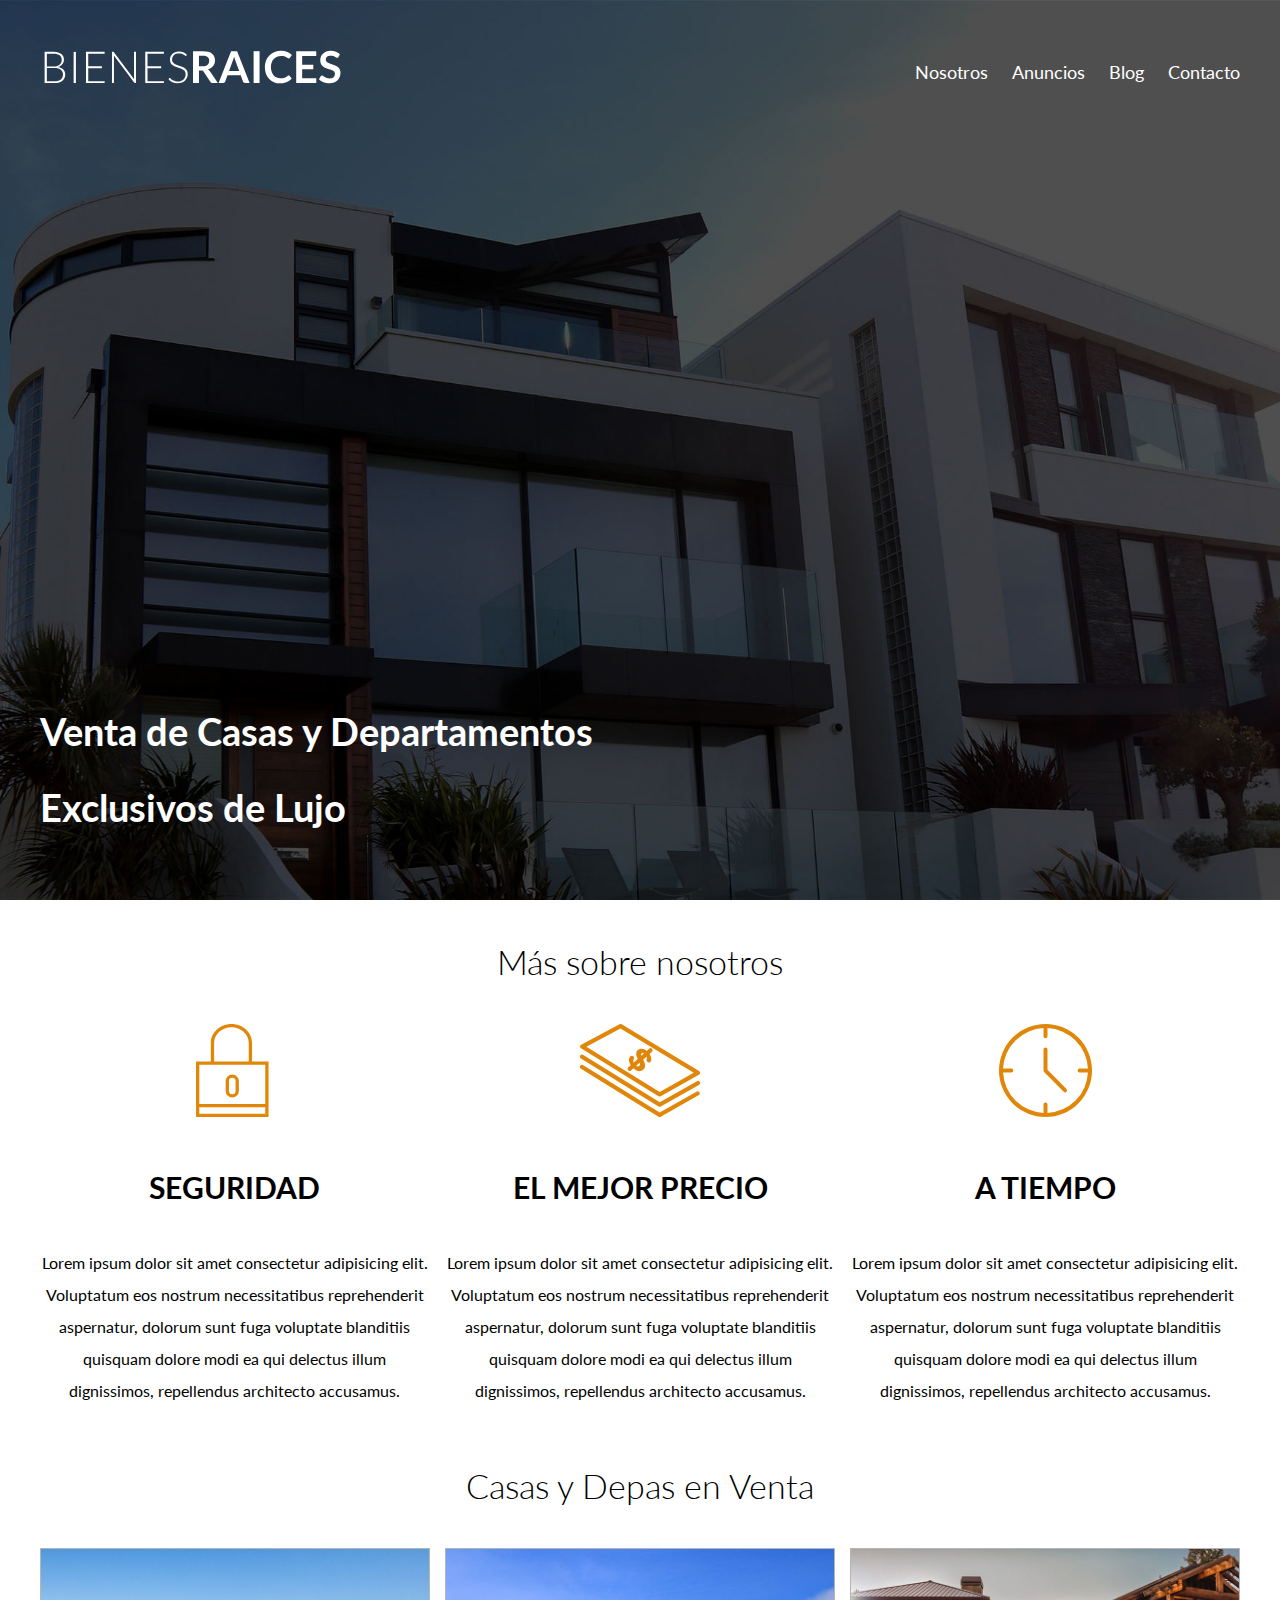
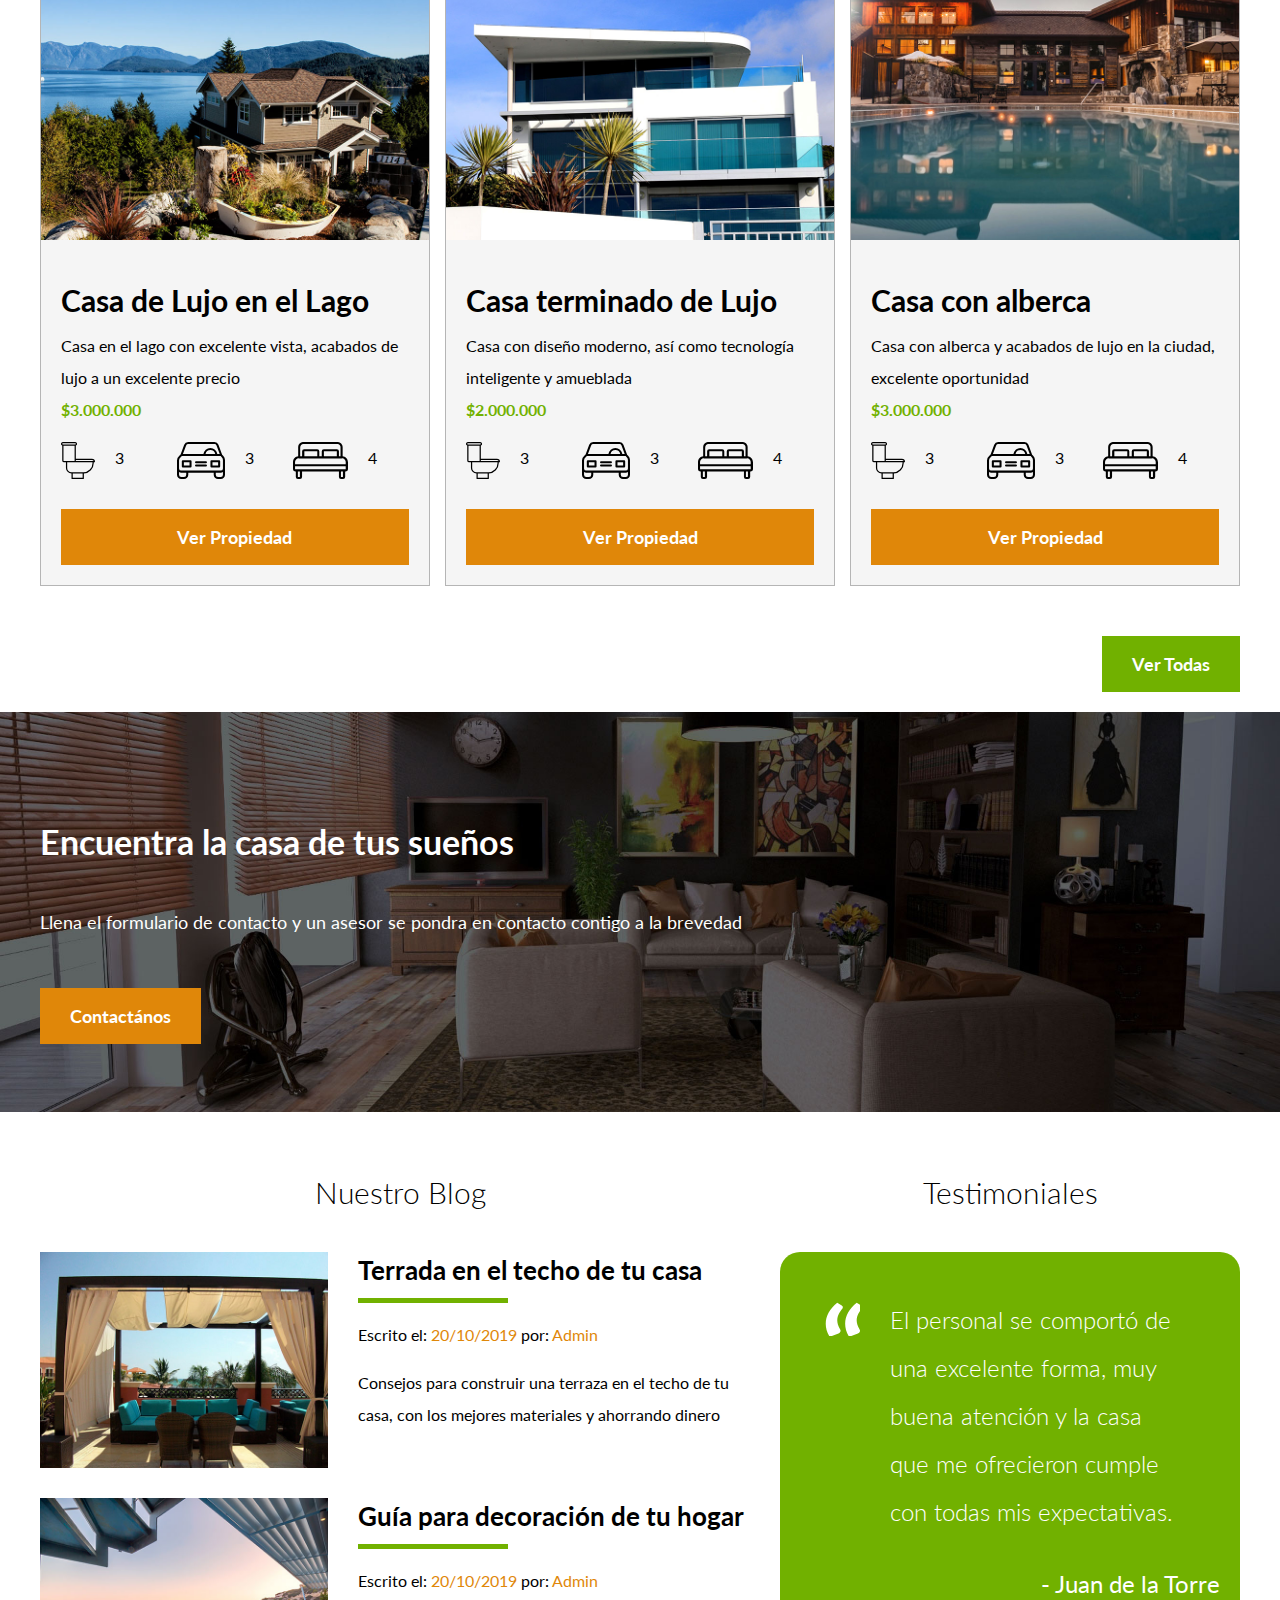
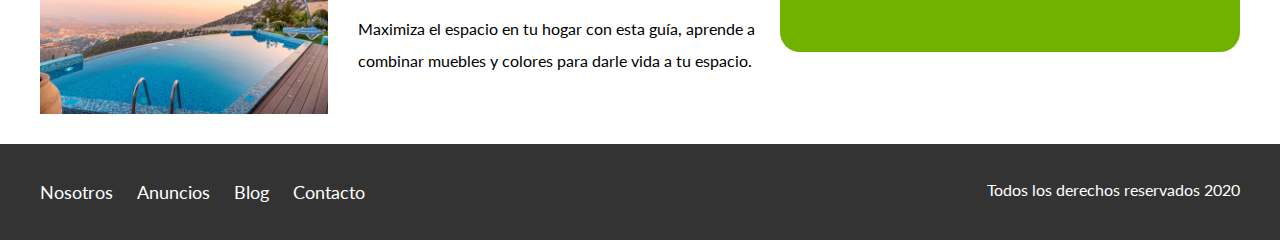
<file: index.html>
<!DOCTYPE html>
<html lang="en">
<head>
    <meta charset="UTF-8">
    <meta name="viewport" content="width=device-width, initial-scale=1.0">
    <title>Bienes Raíces</title>
    <link href="https://fonts.googleapis.com/css?family=Lato:300,400,700,900&display=swap" rel="stylesheet">
    <link rel="stylesheet" href="css/normalize.css">
    <link rel="stylesheet" href="css/styles.css">
</head>
<body>
    
    <header class="site-header inicio">
        <div class="contenedor contenido-header">
            <div class="barra">
                <a href="/"> 
                    <img src="img/logo.svg" alt="Logotipo de Bienes Raíces">
                </a>
                <nav class="navegacion">
                    
                    <a href="nosotros.html">Nosotros</a>
                    <a href="anuncios.html">Anuncios</a>
                    <a href="blog.html">Blog</a>   
                    <a href="contacto.html">Contacto</a>
                </nav>
            </div> 
            <h1>Venta de Casas y Departamentos Exclusivos de Lujo</h1>
        </div> <!-- contenedor -->
    </header>  

    <section class="contenedor seccion">    
        <h2 class="fw-300 centrar-texto">Más sobre nosotros</h2>
        
        <div class="iconos-nosotros">
            <div class="icono">
                <img src="img/icono1.svg" alt="Icono Seguridad">
                <h3>Seguridad</h3>
                <p>Lorem ipsum dolor sit amet consectetur adipisicing elit. Voluptatum eos nostrum necessitatibus reprehenderit aspernatur, dolorum sunt fuga voluptate blanditiis quisquam dolore modi ea qui delectus illum dignissimos, repellendus architecto accusamus.</p>
            </div>

            <div class="icono">
                <img src="img/icono2.svg" alt="Icono Mejor Precio">
                <h3>El Mejor Precio</h3>
                <p>Lorem ipsum dolor sit amet consectetur adipisicing elit. Voluptatum eos nostrum necessitatibus reprehenderit aspernatur, dolorum sunt fuga voluptate blanditiis quisquam dolore modi ea qui delectus illum dignissimos, repellendus architecto accusamus.</p>
            </div>

            <div class="icono">
                <img src="img/icono3.svg" alt="Icono a Tiempo">
                <h3>A Tiempo</h3>
                <p>Lorem ipsum dolor sit amet consectetur adipisicing elit. Voluptatum eos nostrum necessitatibus reprehenderit aspernatur, dolorum sunt fuga voluptate blanditiis quisquam dolore modi ea qui delectus illum dignissimos, repellendus architecto accusamus.</p>
            </div>
        </div>
    </section>
    <main class="seccion contenedor">
        <h2 class="fw-300 centrar-texto">Casas y Depas en Venta</h2>

        <div class="contenedor-anuncios">
            <div class="anuncio">
                <img src="img/anuncio1.jpg" alt="Anuncio casa en el lago">
                <div class="contenido-anuncio">
                    <h3>Casa de Lujo en el Lago</h3>
                    <p>Casa en el lago con excelente vista, acabados de lujo a un excelente precio</p>
                    <p class="precio">$3.000.000</p>
                    <ul class="iconos-caracteristicas">
                        <li>
                            <img src="img/icono_wc.svg" alt="icono wc">
                            <p>3</p>
                        </li>
                        <li>
                            <img src="img/icono_estacionamiento.svg" alt="icono autos">
                            <p>3</p>
                        </li>
                        <li>
                            <img src="img/icono_dormitorio.svg" alt="icono habitaciones">
                            <p>4</p>
                        </li>
                    </ul>    


                    <a href="#" class="boton boton-amarillo d-block">Ver Propiedad</a>
                </div>
            </div>

            <div class="anuncio">
                <img src="img/anuncio2.jpg" alt="Anuncio casa de lujo">
                <div class="contenido-anuncio">
                    <h3>Casa terminado de Lujo</h3>
                    <p>Casa con diseño moderno, así como tecnología inteligente y amueblada</p>
                    <p class="precio">$2.000.000</p>
                        <ul class="iconos-caracteristicas">
                            <li>
                                <img src="img/icono_wc.svg" alt="icono wc">
                                <p>3</p>
                            </li>
                            <li>
                                <img src="img/icono_estacionamiento.svg" alt="icono autos">
                                <p>3</p>
                            </li>
                            <li>
                                <img src="img/icono_dormitorio.svg" alt="icono habitaciones">
                                <p>4</p>
                            </li>
                        </ul> 
                    <a href="#" class="boton boton-amarillo d-block">Ver Propiedad</a>
                </div>
            </div>

            <div class="anuncio">
                <img src="img/anuncio3.jpg" alt="Anuncio casa con alberca">
                <div class="contenido-anuncio">
                    <h3>Casa con alberca</h3>
                    <p>Casa con alberca y acabados de lujo en la ciudad, excelente oportunidad</p>
                    <p class="precio">$3.000.000</p>
                        <ul class="iconos-caracteristicas">
                            <li>
                                <img src="img/icono_wc.svg" alt="icono wc">
                                <p>3</p>
                            </li>
                            <li>
                                <img src="img/icono_estacionamiento.svg" alt="icono autos">
                                <p>3</p>
                            </li>
                            <li>
                                <img src="img/icono_dormitorio.svg" alt="icono habitaciones">
                                <p>4</p>
                            </li>
                        </ul> 
                    <a href="#" class="boton boton-amarillo d-block">Ver Propiedad</a>
                </div>
            </div>
        </div>
        <div class="ver-todas">
            <a href="anuncios.html" class="boton boton-verde">Ver Todas</a>
        </div>
    </main>

    <section class="imagen-contacto">
        <div class="contenedor contenido-contacto">
            <h2>Encuentra la casa de tus sueños</h2>
            <p>Llena el formulario de contacto y un asesor se pondra en contacto contigo a la brevedad</p>
            <a href="contacto.html" class="boton boton-amarillo">Contactános</a>
        </div>
    </section>

    <div class="seccion-inferior contenedor seccion">
        <section class="blog">
            <h3 class="centrar-texto fw-300">Nuestro Blog</h3>

            <article class="entrada-blog">
                <div class="imagen">
                    <img src="img/blog1.jpg" alt="Entrada de blog">
                </div>
                <div class="texto-entrada">
                    <a href="#">
                        <h4>Terrada en el techo de tu casa</h4>
                    </a>
                    <p>Escrito el: <span> 20/10/2019 </span> por: <span> Admin </span> </p>
                    <p>Consejos para construir una terraza en el techo de tu casa, con los mejores materiales y ahorrando dinero</p>
                </div>
            </article>
            <article class="entrada-blog">
                <div class="imagen">
                    <img src="img/blog2.jpg" alt="Entrada de blog">
                </div>  
                <div class="texto-entrada">
                    <a href="#">
                        <h4>Guía para decoración de tu hogar</h4>
                    </a>
                    <p>Escrito el: <span> 20/10/2019 </span> por: <span> Admin </span> </p>
                    <p>Maximiza el espacio en tu hogar con esta guía, aprende a combinar muebles y colores para darle vida a tu espacio.</p>
                </div>  
            </article>
        
        </section>


        <section class="testimoniales">
            <h3 class="centrar-texto fw-300">Testimoniales</h3>
           <div class="testimonial">
                <blockquote>
                    El personal se comportó de una excelente forma, muy buena atención y la 
                    casa que me ofrecieron cumple con todas mis expectativas.
                </blockquote>
                <p>- Juan de la Torre</p>
            </div>
        </section>

    </div>

    <footer class="site-footer seccion">
        <div class="contenedor contenedor-footer">
            <nav class="navegacion">
                <a href="nosotros.html">Nosotros</a>
                <a href="anuncios.html">Anuncios</a>
                <a href="blog.html">Blog</a>   
                <a href="contacto.html">Contacto</a>
            </nav>
            <p class="copyright">Todos los derechos reservados 2020</p>
         </div>
    </footer>
</body>
</html>
</file>
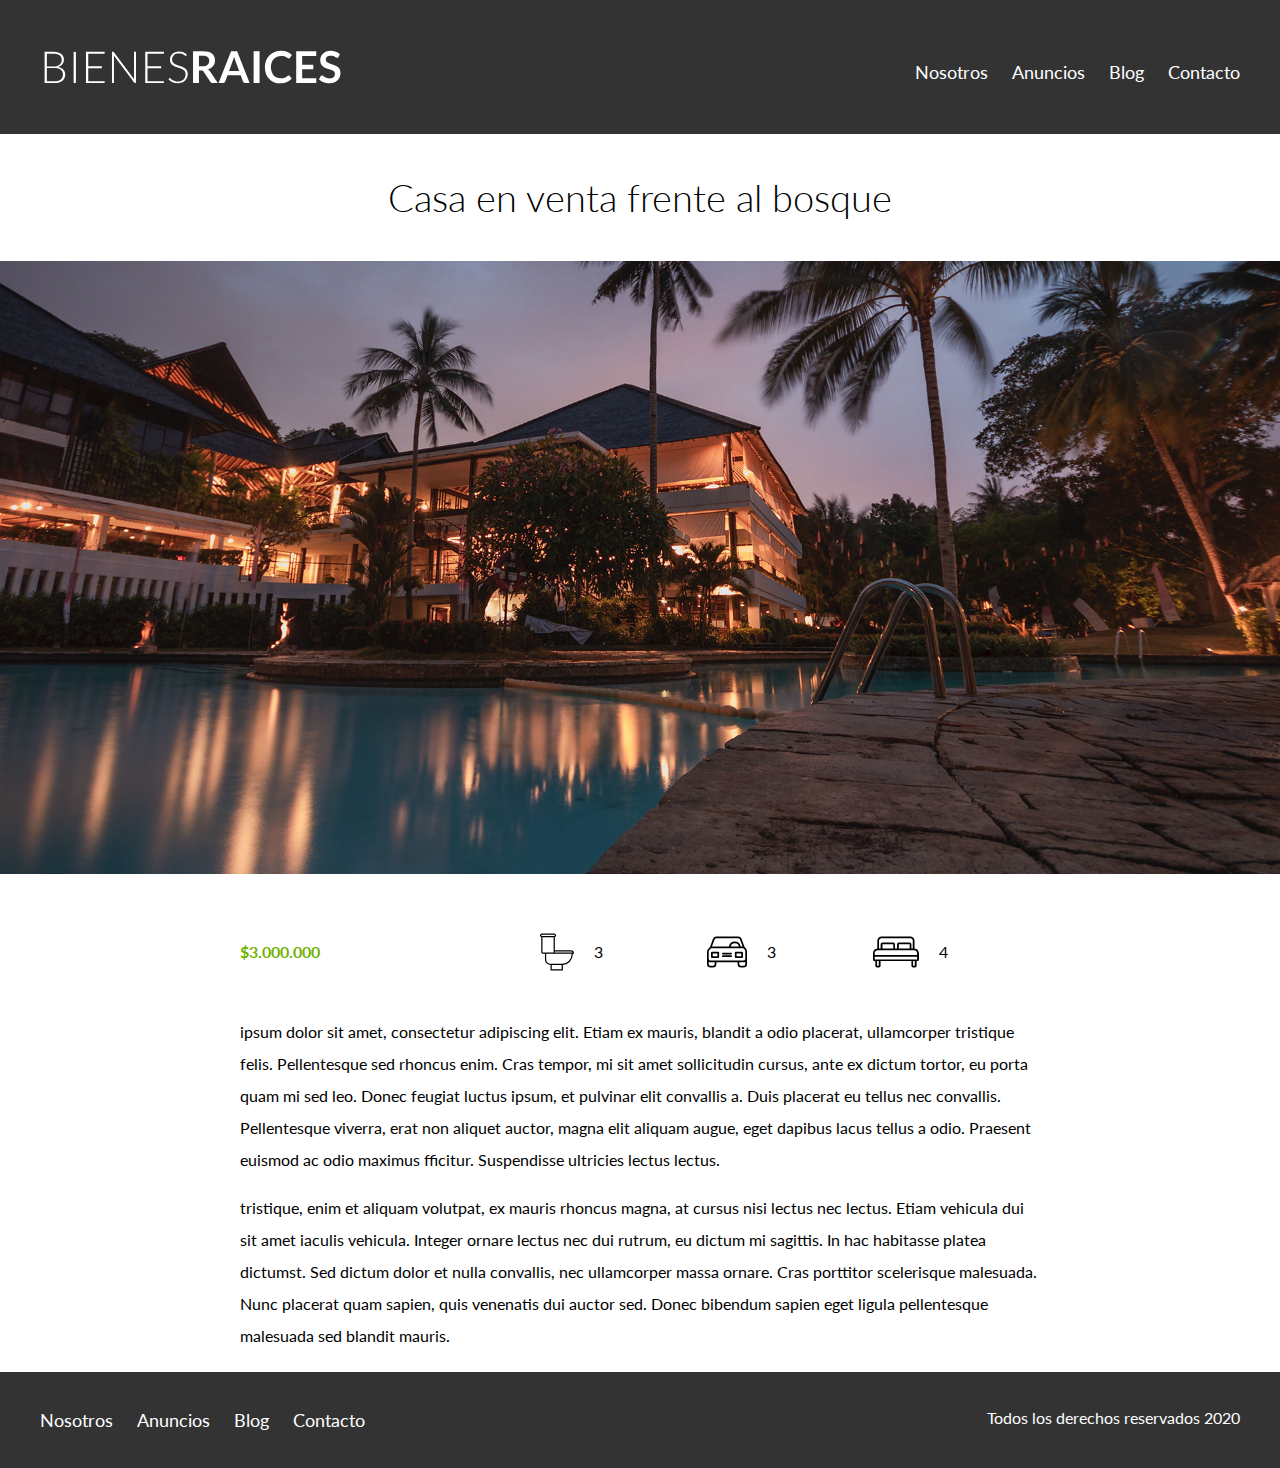
<file: anuncio.html>
<!DOCTYPE html>
<html lang="en">
<head>
    <meta charset="UTF-8">
    <meta name="viewport" content="width=device-width, initial-scale=1.0">
    <title>Bienes Raíces</title>
    <link href="https://fonts.googleapis.com/css?family=Lato:300,400,700,900&display=swap" rel="stylesheet">
    <link rel="stylesheet" href="css/normalize.css">
    <link rel="stylesheet" href="css/styles.css">
</head>
<body>
    
    <header class="site-header ">
        <div class="contenedor contenido-header">
            <div class="barra">
                <a href="/">
                    <img src="img/logo.svg" alt="Logotipo de Bienes Raíces">
                </a>
                <nav class="navegacion">
                    <a href="nosotros.html">Nosotros</a>
                    <a href="anuncios.html">Anuncios</a>
                    <a href="blog.html">Blog</a>   
                    <a href="contacto.html">Contacto</a>
                </nav>
            </div>         
        </div> <!-- contenedor -->
    </header>  

    <h1 class="fw-300 centrar-texto">Casa en venta frente al bosque</h1>
    <img src="img/destacada.jpg" alt="Imagen Anuncio">

    <main class="contenedor seccion contenido-centrado">
        <div class="resumen-propiedad">
            <p class="precio">$3.000.000</p>
            <ul class="iconos-caracteristicas">
                <li>
                    <img src="img/icono_wc.svg" alt="icono wc">
                    <p>3</p>
                </li>
                <li>
                    <img src="img/icono_estacionamiento.svg" alt="icono autos">
                    <p>3</p>
                </li>
                <li>
                    <img src="img/icono_dormitorio.svg" alt="icono habitaciones">
                    <p>4</p>
                </li>
            </ul>
        </div> <!--.resumen-propiedad-->

        <p> ipsum dolor sit amet, consectetur adipiscing elit. Etiam ex mauris, blandit a
        odio placerat, ullamcorper tristique felis. Pellentesque sed rhoncus enim. Cras 
        tempor, mi sit amet sollicitudin cursus, ante ex dictum tortor, eu porta quam mi 
        sed leo. Donec feugiat luctus ipsum, et pulvinar elit convallis a. Duis placerat 
        eu tellus nec convallis. Pellentesque viverra, erat non aliquet auctor, magna elit
        aliquam augue, eget dapibus lacus tellus a odio. Praesent euismod ac odio maximus 
        fficitur. Suspendisse ultricies lectus lectus.</p>

        <p> tristique, enim et aliquam volutpat, ex mauris rhoncus magna, at cursus 
        nisi lectus nec lectus. Etiam vehicula dui sit amet iaculis vehicula. Integer 
        ornare lectus nec dui rutrum, eu dictum mi sagittis. In hac habitasse platea 
        dictumst. Sed dictum dolor et nulla convallis, nec ullamcorper massa ornare. 
        Cras porttitor scelerisque malesuada. Nunc placerat quam sapien, quis venenatis 
        dui auctor sed. Donec bibendum sapien eget ligula pellentesque malesuada sed 
        blandit mauris.</p>
        
    </main>

    <footer class="site-footer seccion">
        <div class="contenedor contenedor-footer">
            <nav class="navegacion">
                <a href="nosotros.html">Nosotros</a>
                <a href="anuncios.html">Anuncios</a>
                <a href="blog.html">Blog</a>   
                <a href="contacto.html">Contacto</a>
            </nav>
            <p class="copyright">Todos los derechos reservados 2020</p>
         </div>
    </footer>
</body>
</html>
</file>
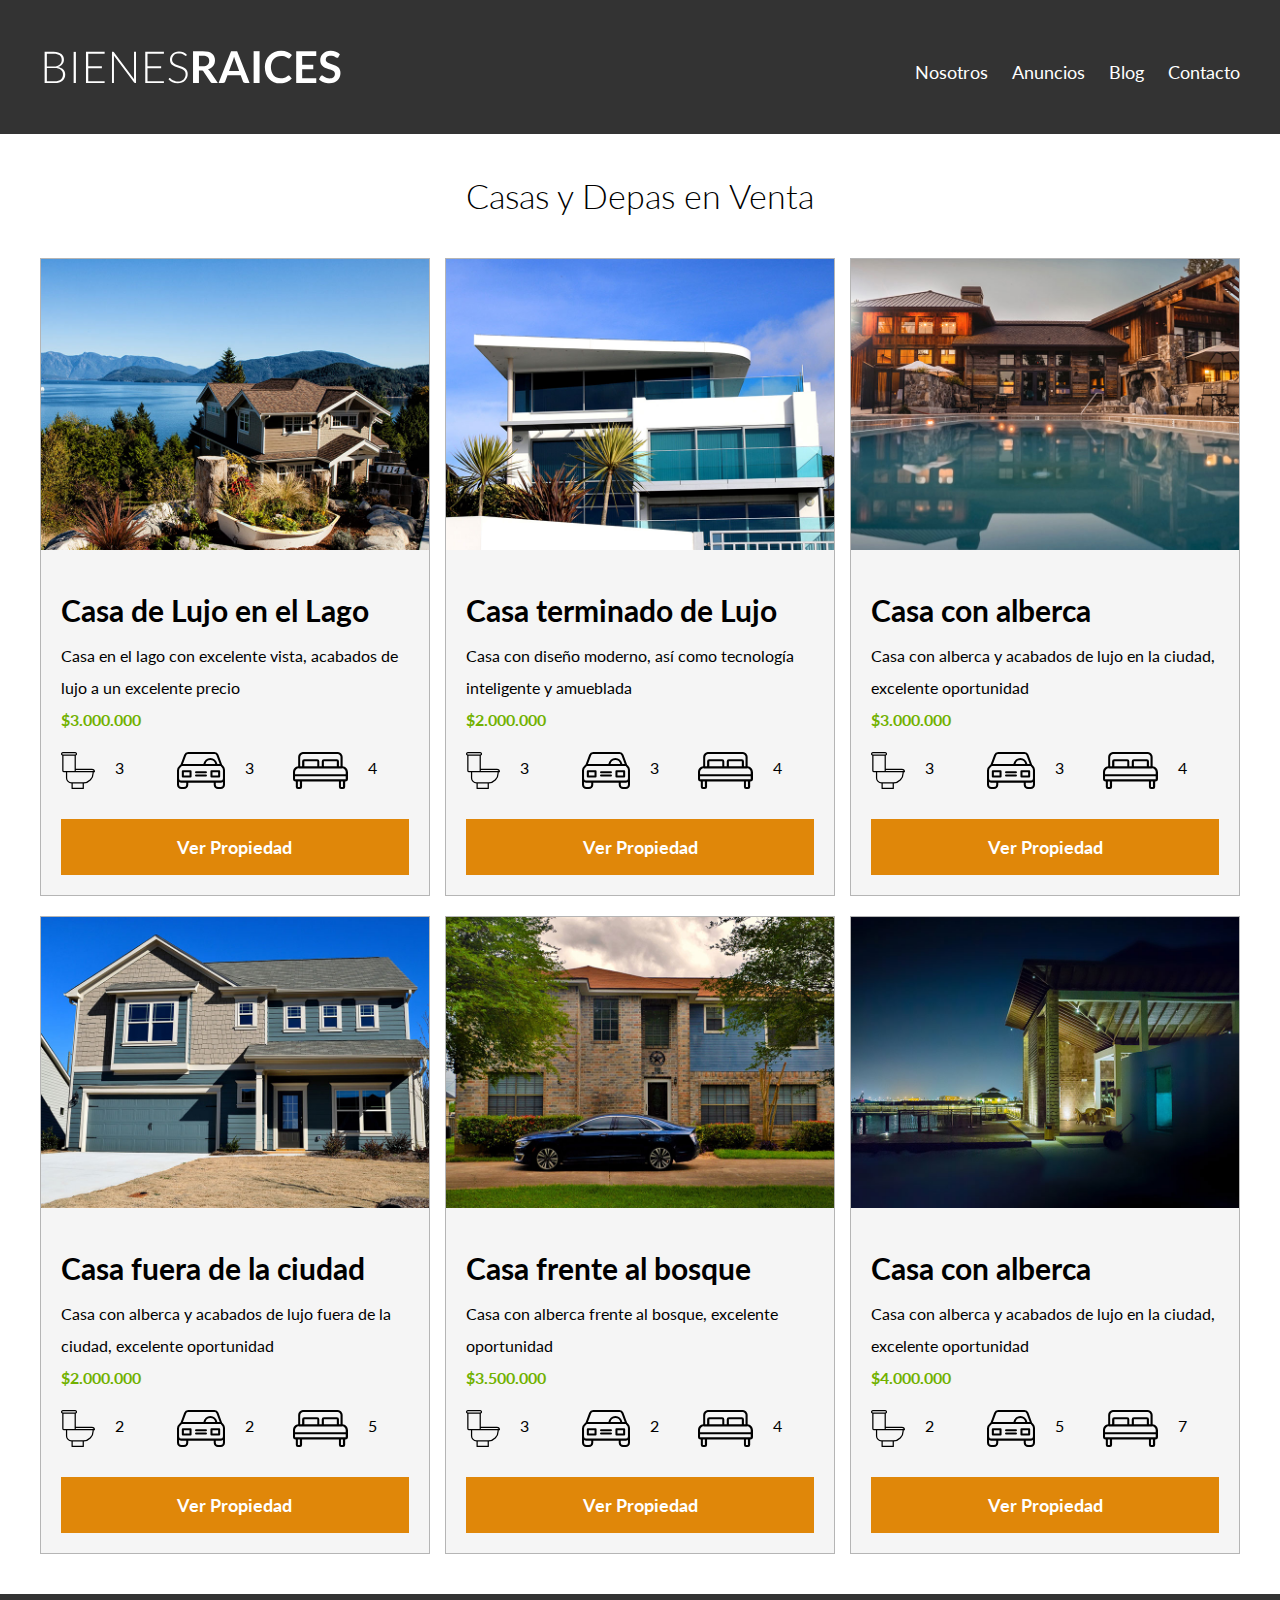
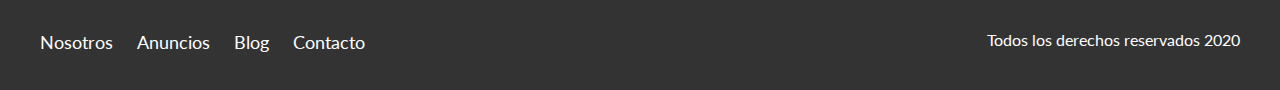
<file: anuncios.html>
<!DOCTYPE html>
<html lang="en">
<head>
    <meta charset="UTF-8">
    <meta name="viewport" content="width=device-width, initial-scale=1.0">
    <title>Bienes Raíces</title>
    <link href="https://fonts.googleapis.com/css?family=Lato:300,400,700,900&display=swap" rel="stylesheet">
    <link rel="stylesheet" href="css/normalize.css">
    <link rel="stylesheet" href="css/styles.css">
</head>
<body>
    
    <header class="site-header ">
        <div class="contenedor contenido-header">
            <div class="barra">
                <a href="/">
                    <img src="img/logo.svg" alt="Logotipo de Bienes Raíces">
                </a>
                <nav class="navegacion">
                    <a href="nosotros.html">Nosotros</a>
                    <a href="anuncios.html">Anuncios</a>
                    <a href="blog.html">Blog</a>   
                    <a href="contacto.html">Contacto</a>
                </nav>
            </div>         
        </div> <!-- contenedor -->
    </header>  

    <main class="seccion contenedor">
        <h2 class="fw-300 centrar-texto">Casas y Depas en Venta</h2>

        <div class="contenedor-anuncios">
            <div class="anuncio">
                <img src="img/anuncio1.jpg" alt="Anuncio casa en el lago">
                <div class="contenido-anuncio">
                    <h3>Casa de Lujo en el Lago</h3>
                    <p>Casa en el lago con excelente vista, acabados de lujo a un excelente precio</p>
                    <p class="precio">$3.000.000</p>
                    <ul class="iconos-caracteristicas">
                        <li>
                            <img src="img/icono_wc.svg" alt="icono wc">
                            <p>3</p>
                        </li>
                        <li>
                            <img src="img/icono_estacionamiento.svg" alt="icono autos">
                            <p>3</p>
                        </li>
                        <li>
                            <img src="img/icono_dormitorio.svg" alt="icono habitaciones">
                            <p>4</p>
                        </li>
                    </ul>    


                    <a href="#" class="boton boton-amarillo d-block">Ver Propiedad</a>
                </div>
            </div>

            <div class="anuncio">
                <img src="img/anuncio2.jpg" alt="Anuncio casa de lujo">
                <div class="contenido-anuncio">
                    <h3>Casa terminado de Lujo</h3>
                    <p>Casa con diseño moderno, así como tecnología inteligente y amueblada</p>
                    <p class="precio">$2.000.000</p>
                        <ul class="iconos-caracteristicas">
                            <li>
                                <img src="img/icono_wc.svg" alt="icono wc">
                                <p>3</p>
                            </li>
                            <li>
                                <img src="img/icono_estacionamiento.svg" alt="icono autos">
                                <p>3</p>
                            </li>
                            <li>
                                <img src="img/icono_dormitorio.svg" alt="icono habitaciones">
                                <p>4</p>
                            </li>
                        </ul> 
                    <a href="anuncio.html" class="boton boton-amarillo d-block">Ver Propiedad</a>
                </div>
            </div>

            <div class="anuncio">
                <img src="img/anuncio3.jpg" alt="Anuncio casa con alberca">
                <div class="contenido-anuncio">
                    <h3>Casa con alberca</h3>
                    <p>Casa con alberca y acabados de lujo en la ciudad, excelente oportunidad</p>
                    <p class="precio">$3.000.000</p>
                        <ul class="iconos-caracteristicas">
                            <li>
                                <img src="img/icono_wc.svg" alt="icono wc">
                                <p>3</p>
                            </li>
                            <li>
                                <img src="img/icono_estacionamiento.svg" alt="icono autos">
                                <p>3</p>
                            </li>
                            <li>
                                <img src="img/icono_dormitorio.svg" alt="icono habitaciones">
                                <p>4</p>
                            </li>
                        </ul> 
                    <a href="anuncio.html" class="boton boton-amarillo d-block">Ver Propiedad</a>
                </div> <!--contenido anuncio-->
            </div> <!--anuncio-->
        
            <div class="anuncio">
                <img src="img/anuncio4.jpg" alt="Anuncio casa de lujo">
                <div class="contenido-anuncio">
                    <h3>Casa fuera de la ciudad</h3>
                    <p>Casa con alberca y acabados de lujo fuera de la ciudad, excelente oportunidad</p>
                    <p class="precio">$2.000.000</p>
                        <ul class="iconos-caracteristicas">
                            <li>
                                <img src="img/icono_wc.svg" alt="icono wc">
                                <p>2</p>
                            </li>
                            <li>
                                <img src="img/icono_estacionamiento.svg" alt="icono autos">
                                <p>2</p>
                            </li>
                            <li>
                                <img src="img/icono_dormitorio.svg" alt="icono habitaciones">
                                <p>5</p>
                            </li>
                        </ul> 
                    <a href="anuncio.html" class="boton boton-amarillo d-block">Ver Propiedad</a>
                </div> <!--contenido anuncio-->
            </div> <!--anuncio-->
        
            <div class="anuncio">
                <img src="img/anuncio5.jpg" alt="Anuncio casa con alberca">
                <div class="contenido-anuncio">
                    <h3>Casa frente al bosque</h3>
                    <p>Casa con alberca frente al bosque, excelente oportunidad</p>
                    <p class="precio">$3.500.000</p>
                        <ul class="iconos-caracteristicas">
                            <li>
                                <img src="img/icono_wc.svg" alt="icono wc">
                                <p>3</p>
                            </li>
                            <li>
                                <img src="img/icono_estacionamiento.svg" alt="icono autos">
                                <p>2</p>
                            </li>
                            <li>
                                <img src="img/icono_dormitorio.svg" alt="icono habitaciones">
                                <p>4</p>
                            </li>
                        </ul> 
                    <a href="anuncio.html" class="boton boton-amarillo d-block">Ver Propiedad</a>
                </div> <!--contenido anuncio-->
            </div> <!--anuncio-->
        
            <div class="anuncio">
                <img src="img/anuncio6.jpg" alt="Anuncio casa con alberca">
                <div class="contenido-anuncio">
                    <h3>Casa con alberca</h3>
                    <p>Casa con alberca y acabados de lujo en la ciudad, excelente oportunidad</p>
                    <p class="precio">$4.000.000</p>
                        <ul class="iconos-caracteristicas">
                            <li>
                                <img src="img/icono_wc.svg" alt="icono wc">
                                <p>2</p>
                            </li>
                            <li>
                                <img src="img/icono_estacionamiento.svg" alt="icono autos">
                                <p>5</p>
                            </li>
                            <li>
                                <img src="img/icono_dormitorio.svg" alt="icono habitaciones">
                                <p>7</p>
                            </li>
                        </ul> 
                    <a href="anuncio.html" class="boton boton-amarillo d-block">Ver Propiedad</a>
                </div> <!--contenido anuncio-->
            </div> <!--anuncio-->
        </div>
    </main>

    <footer class="site-footer seccion">
        <div class="contenedor contenedor-footer">
            <nav class="navegacion">
                <a href="nosotros.html">Nosotros</a>
                <a href="anuncios.html">Anuncios</a>
                <a href="blog.html">Blog</a>   
                <a href="contacto.html">Contacto</a>
            </nav>
            <p class="copyright">Todos los derechos reservados 2020</p>
         </div>
    </footer>
</body>
</html>
</file>
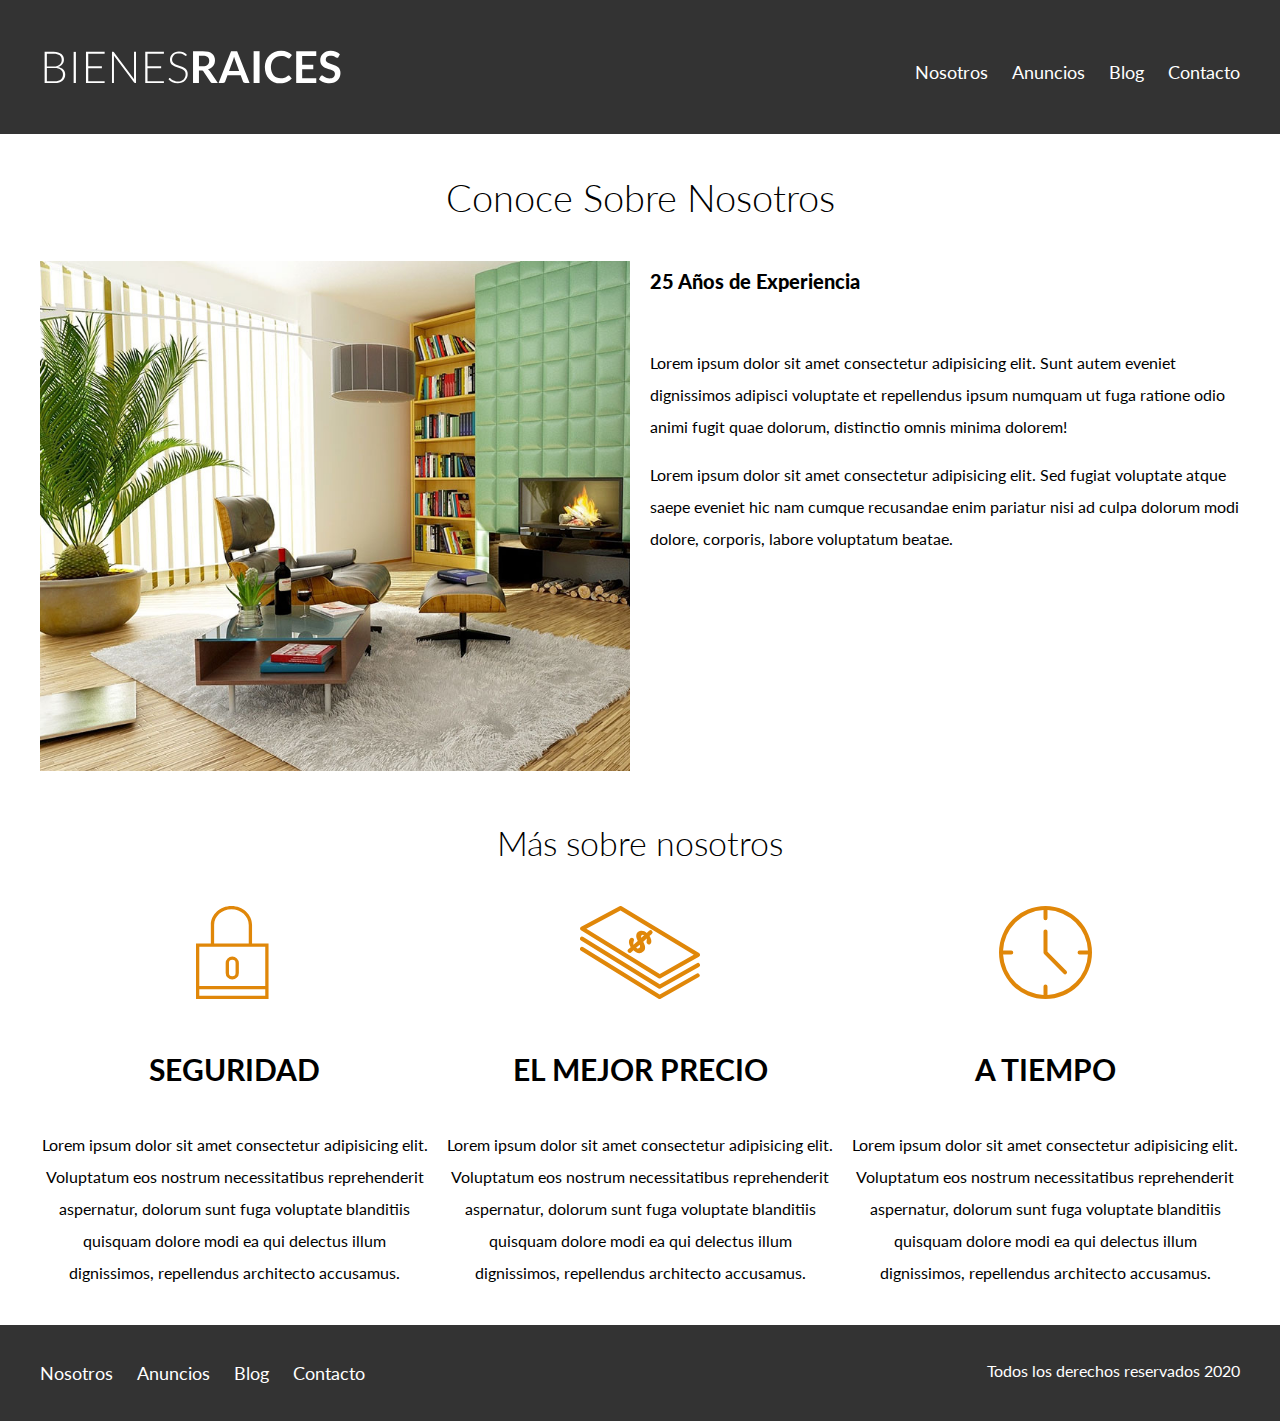
<file: nosotros.html>
<!DOCTYPE html>
<html lang="en">
<head>
    <meta charset="UTF-8">
    <meta name="viewport" content="width=device-width, initial-scale=1.0">
    <title>Bienes Raíces</title>
    <link href="https://fonts.googleapis.com/css?family=Lato:300,400,700,900&display=swap" rel="stylesheet">
    <link rel="stylesheet" href="css/normalize.css">
    <link rel="stylesheet" href="css/styles.css">
</head>
<body>
    
    <header class="site-header ">
        <div class="contenedor contenido-header">
            <div class="barra">
                <a href="/">
                    <img src="img/logo.svg" alt="Logotipo de Bienes Raíces">
                </a>
                <nav class="navegacion">
                    <a href="nosotros.html">Nosotros</a>
                    <a href="anuncios.html">Anuncios</a>
                    <a href="blog.html">Blog</a>   
                    <a href="contacto.html">Contacto</a>
                </nav>
            </div>         
        </div> <!-- contenedor -->
    </header>  

    <main class="contenedor">
        <H1 class="fw-300 centrar-texto">Conoce Sobre Nosotros</H1>

        <div class="contenido-nosotros">
            <div class="imagen">
                <img src="img/nosotros.jpg" alt="Imagen Sobre Nosotros">
            </div>
            <div class="texto-nosotros">
                <blockquote>25 Años de Experiencia</blockquote>

                <p> Lorem ipsum dolor sit amet consectetur adipisicing elit. 
                Sunt autem eveniet dignissimos adipisci voluptate et repellendus
                ipsum numquam ut fuga ratione odio animi fugit quae dolorum, distinctio
                omnis minima dolorem!</p>

                <p> Lorem ipsum dolor sit amet consectetur adipisicing elit. Sed fugiat 
                voluptate atque saepe eveniet hic nam cumque recusandae enim pariatur nisi
                ad culpa dolorum modi dolore, corporis, labore voluptatum beatae.
                </p>

            </div>   
        </div>

    </main>
    <section class="contenedor seccion">    
        <h2 class="fw-300 centrar-texto">Más sobre nosotros</h2>
        
        <div class="iconos-nosotros">
            <div class="icono">
                <img src="img/icono1.svg" alt="Icono Seguridad">
                <h3>Seguridad</h3>
                <p>Lorem ipsum dolor sit amet consectetur adipisicing elit. Voluptatum eos nostrum necessitatibus reprehenderit aspernatur, dolorum sunt fuga voluptate blanditiis quisquam dolore modi ea qui delectus illum dignissimos, repellendus architecto accusamus.</p>
            </div>

            <div class="icono">
                <img src="img/icono2.svg" alt="Icono Mejor Precio">
                <h3>El Mejor Precio</h3>
                <p>Lorem ipsum dolor sit amet consectetur adipisicing elit. Voluptatum eos nostrum necessitatibus reprehenderit aspernatur, dolorum sunt fuga voluptate blanditiis quisquam dolore modi ea qui delectus illum dignissimos, repellendus architecto accusamus.</p>
            </div>

            <div class="icono">
                <img src="img/icono3.svg" alt="Icono a Tiempo">
                <h3>A Tiempo</h3>
                <p>Lorem ipsum dolor sit amet consectetur adipisicing elit. Voluptatum eos nostrum necessitatibus reprehenderit aspernatur, dolorum sunt fuga voluptate blanditiis quisquam dolore modi ea qui delectus illum dignissimos, repellendus architecto accusamus.</p>
            </div>
        </div>
    </section>

    <footer class="site-footer seccion">
        <div class="contenedor contenedor-footer">
            <nav class="navegacion">
                <a href="nosotros.html">Nosotros</a>
                <a href="anuncios.html">Anuncios</a>
                <a href="blog.html">Blog</a>   
                <a href="contacto.html">Contacto</a>
            </nav>
            <p class="copyright">Todos los derechos reservados 2020</p>
         </div>
    </footer>
</body>
</html>
</file>
<file: css/styles.css>
html {
    box-sizing: border-box;
    font-size: 62.5%; /** Reset para REMS - 62.5% = 10px de 16px **/
}
*, *:before, *:after {
    box-sizing: inherit;
}

body {
    font-family: 'Lato', sans-serif;
    font-size: 1.6rem;
    line-height: 2;
}

/** Globales **/
img {
    max-width: 100%;
}
.contenedor {
    max-width: 120rem; /** =1200px; **/
    margin: 0 auto;
}

h1 {
    font-size: 3.8rem;
}
h2 {
    font-size: 3.4rem;
}
h3 {
    font-size: 3rem;
}
h4 {
    font-size: 2.6rem;
}
/** utilidades **/
.seccion {
    margin-top: 2rem;
    margin-bottom: 2rem;
}
.fw-300 {
   font-weight: 300;
}

.centrar-texto {
     text-align: center;
}
.d-block {
    display: block!important;
}
.contenido-centrado {
    max-width: 800px;
}
/** Botones**/
.boton {
    color: white;
    font-weight: 700;
    text-decoration: none;
    font-size: 1.8rem;
    padding: 1rem 3rem;
    margin-top: 3rem;
    display: inline-block;
    text-align: center;
}
.boton-amarillo {
    background-color: #E08709;
}
.boton-verde {
    background-color: #71B100;
}

/* header */
.site-header {
    background-color: #333333;
    padding: 1rem 0 3rem 0;
}
.site-header.inicio {
    background-image: url(../img/header.jpg);
    background-position: center center;
    background-size: cover;
    height: 100vh;
    min-height: 60rem;
}
.contenido-header {
    height: 100%;
    display: flex;
    flex-direction: column;
    justify-content: space-between;
}
.contenido-header h1 {
    color: #ffffff;
    padding-top: 2rem;
    max-width: 60rem;
    line-height: 2;
}

.barra {
    display: flex;
    justify-content: space-between;
    align-items: center;
    padding-top: 3rem;
} 

/** Navegacion **/
.navegacion a {
    color: #ffffff;
    text-decoration: none;
    font-size: 1.8rem; /** = 18px**/
    margin-right: 2rem;
    }
.navegacion a:hover {
    color: #71B100;

}

.navegacion a:last-of-type {
    margin: 0;
}

/** Iconos Nosotros **/


.iconos-nosotros {
    display: flex;
    justify-content: space-between;
}

.icono {
    flex-basis: calc(33.3% - 1rem);
    text-align: center;
}
.icono h3 {
    text-transform: uppercase;
}
/**Anuncios**/
.contenedor-anuncios{
    display: flex;
    justify-content: space-between;
    flex-wrap: wrap;
 
}
.anuncio {
    flex: 0 0 calc(33.3% - 1rem);    
    border: 1px solid #b5b5b5;
    background-color: #F5F5F5;
    margin-bottom: 2rem;
}
.contenido-anuncio {
    padding: 2rem;
}
.contenido-anuncio h3, .contenido-anuncio p {
    margin: 0;
}
.precio {
    color: #71B100;
    font-weight: 700;
}

.iconos-caracteristicas {
    list-style: none;
    padding: 0;
    display: flex;
    justify-content: space-evenly;
    flex: 1;
    max-width: 500px;
}
.iconos-caracteristicas li {
    flex: 1;
    display: flex;
}
.iconos-caracteristicas li img {
    margin-right: 2rem;
}
.ver-todas {
    display: flex;
    justify-content: flex-end;
}

/** Contacto Home **/
.imagen-contacto {
    background-image: url(../img/encuentra.jpg);
    background-position: center center;
    background-size: cover;
    height: 40rem;
    display: flex;
    align-items: center;
}
.contenido-contacto {
    flex: 1;
    color: #ffffff;
}
.contenido-contacto p {
    font-size: 1.8rem;
}

/** Seccion Inferior**/
.seccion-inferior {
    display: flex;
    justify-content: space-between;
}
.seccion-inferior .blog {
    flex-basis: 60%;
}
.seccion-inferior .testimoniales {
    flex-basis: calc(40% - 2rem);
}
.entrada-blog {
    display: flex;
    justify-content: space-between;
    margin-bottom: 2rem;
}
.entrada-blog:last-of-type{
    margin-bottom: 0;
}
.entrada-blog .imagen {
    flex-basis: 40%;
}
.entrada-blog .texto-entrada {
    flex-basis: calc(60% - 3rem);
}
.texto-entrada a {
    color: #000000;
    text-decoration: none;
}
.texto-entrada h4{
    margin: 0;
    line-height: 1.4;
}
.texto-entrada h4::after {
    content: '';
    display: block;
    width: 15rem;
    height: .5rem;
    background-color: #71B100;
    margin-top: 1rem;
}
.texto-entrada span {
    color: #E08709;
}
/*** Testimoniales ***/
.testimonial {
    background-color: #71B100;
    font-size: 2.4rem;
    padding: 2rem;
    color: #ffffff;
    border-radius: 2rem;
}
.testimonial p {
    text-align: right;
}
.testimonial blockquote::before {
    content: '';
    background-image: url(../img/comilla.svg);
    width: 4rem;
    height: 4rem;
    position: absolute;
    left: -2rem;
}
.testimonial blockquote {
    position: relative;
    padding-left: 5rem;
    font-weight: 300;
}
/** Footer **/
.site-footer {
    background-color: #333333;
    margin: 0;
}
.contenedor-footer {
    padding: 3rem 0;
    display: flex;
    justify-content: space-between;
}
.copyright {
    margin: 0;
    color: #ffffff;
}

/** INTERNAS **/
/** NOSOTROS **/
.contenido-nosotros {
    display: grid;
    grid-template-columns: repeat(2, 1fr);
    grid-column-gap: 2rem;
}
.texto-nosotros blockquote{
    font-weight: 900;
    font-size: 2rem;
    margin: 0;
    padding: 0 0 3rem 0;
}

/**Anuncio**/
.resumen-propiedad {
    display: flex;
    justify-content: space-between;
    align-items: center;
}
</file>
